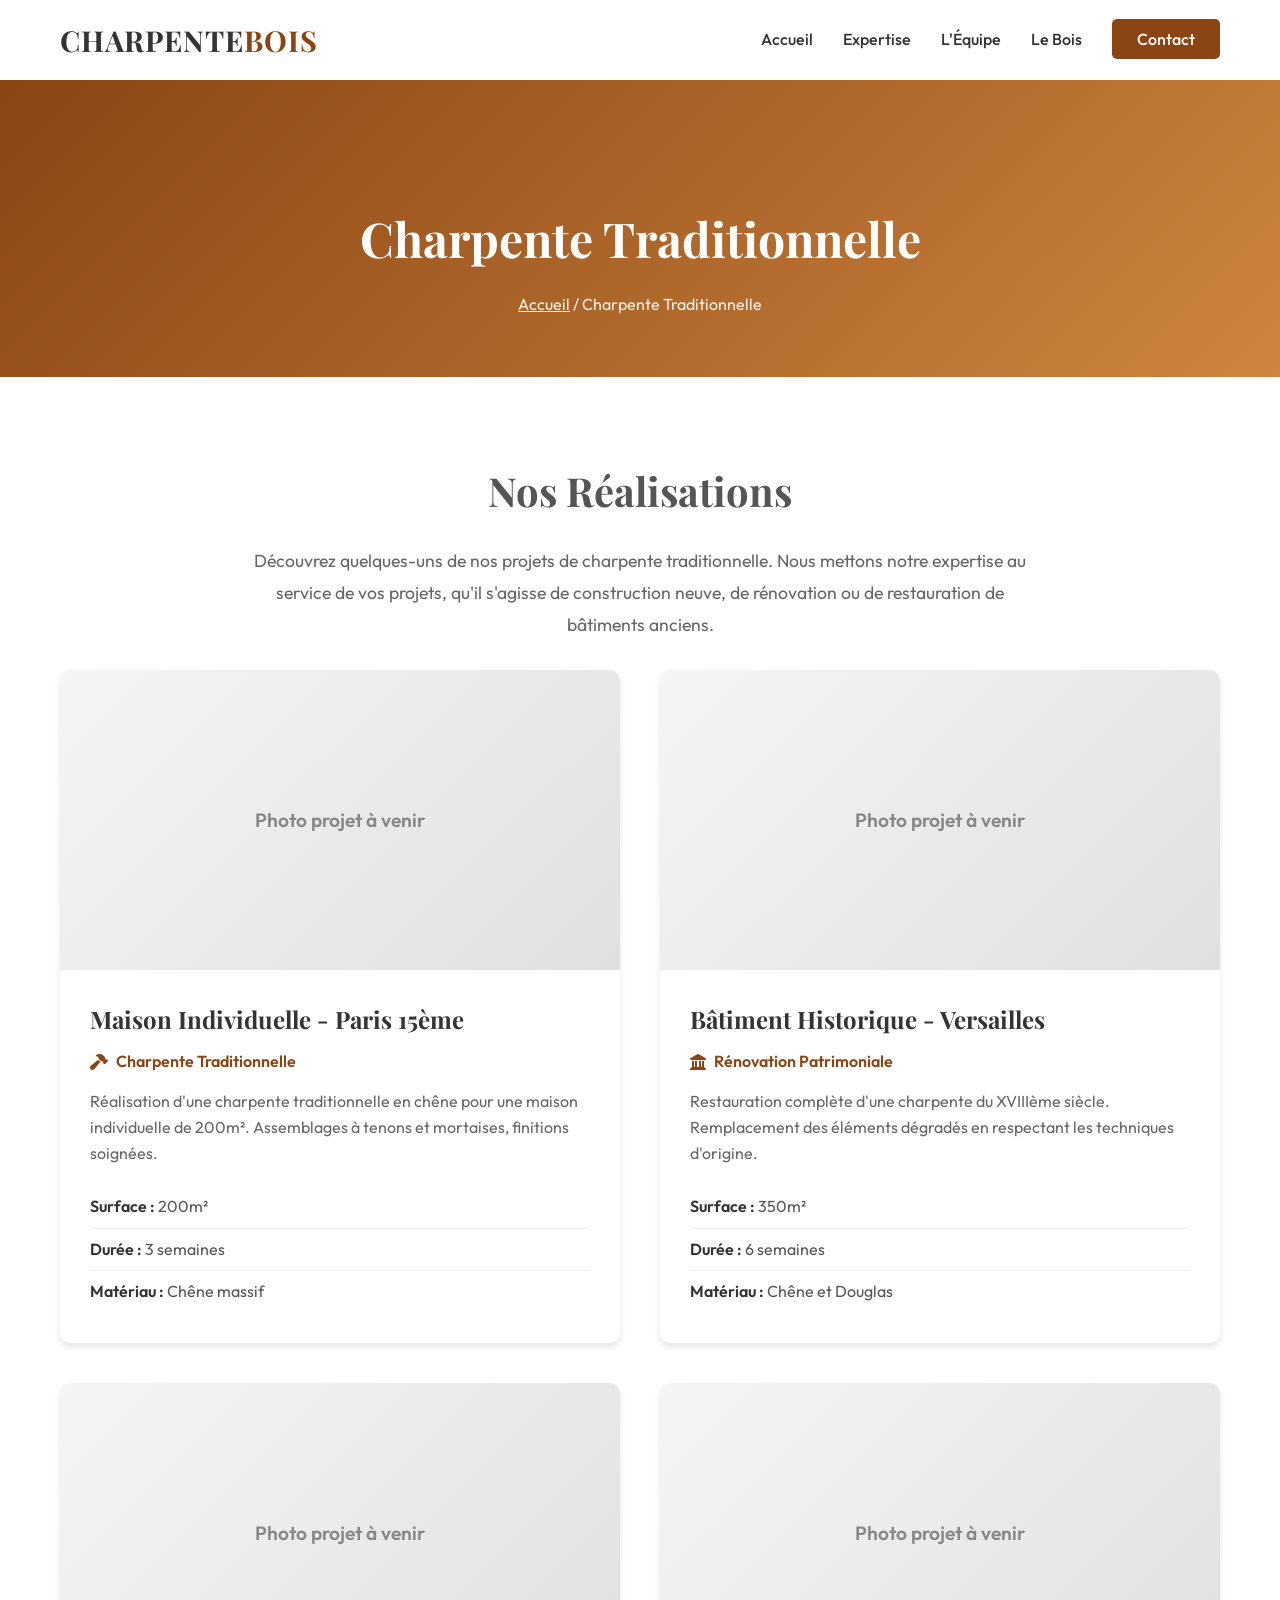
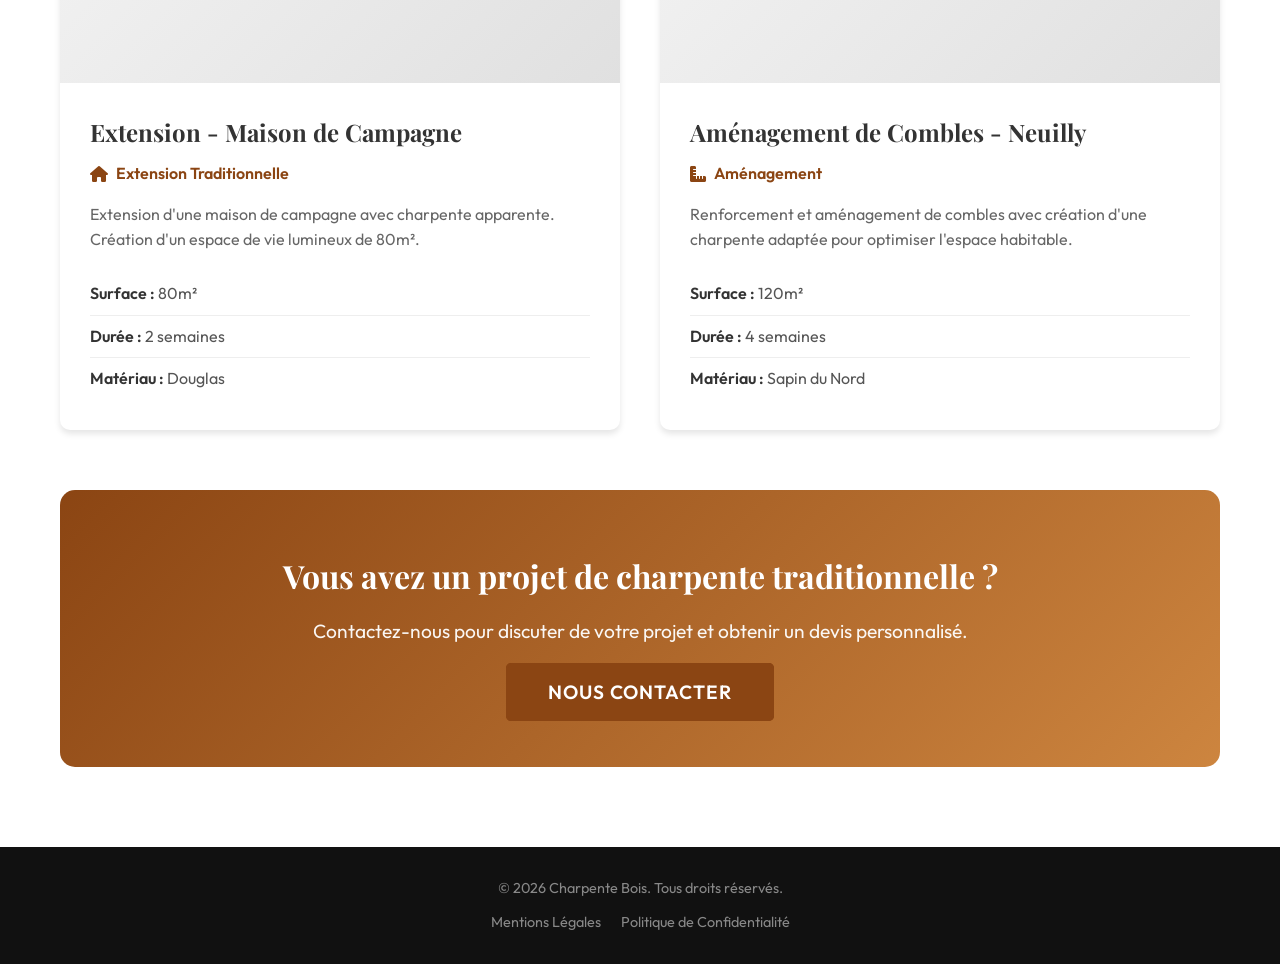
<file: charpente-traditionnelle.html>
<!DOCTYPE html>
<html lang="fr">

<head>
    <meta charset="UTF-8">
    <meta name="viewport" content="width=device-width, initial-scale=1.0">
    <title>Charpente Traditionnelle | Nos Réalisations</title>
    <meta name="description"
        content="Découvrez nos projets de charpente traditionnelle réalisés avec expertise et savoir-faire artisanal.">
    <link rel="stylesheet" href="styles.css">
    <link rel="preconnect" href="https://fonts.googleapis.com">
    <link rel="preconnect" href="https://fonts.gstatic.com" crossorigin>
    <link
        href="https://fonts.googleapis.com/css2?family=Outfit:wght@300;400;600;700&family=Playfair+Display:ital,wght@0,400;0,700;1,400&display=swap"
        rel="stylesheet">
    <link rel="stylesheet" href="https://cdnjs.cloudflare.com/ajax/libs/font-awesome/6.4.0/css/all.min.css">
</head>

<body>

    <!-- Navigation -->
    <nav class="navbar">
        <div class="container">
            <a href="index.html" class="logo">CHARPENTE<span class="accent">BOIS</span></a>
            <div class="menu-toggle" id="mobile-menu">
                <span class="bar"></span>
                <span class="bar"></span>
                <span class="bar"></span>
            </div>
            <ul class="nav-menu">
                <li><a href="index.html#home" class="nav-link">Accueil</a></li>
                <li><a href="index.html#expertise" class="nav-link">Expertise</a></li>
                <li><a href="index.html#team" class="nav-link">L'Équipe</a></li>
                <li><a href="index.html#wood-facts" class="nav-link">Le Bois</a></li>
                <li><a href="index.html#contact" class="nav-link btn-contact">Contact</a></li>
            </ul>
        </div>
    </nav>

    <!-- Page Header -->
    <header class="page-header">
        <div class="container">
            <h1 class="fade-in">Charpente Traditionnelle</h1>
            <p class="breadcrumb"><a href="index.html">Accueil</a> / Charpente Traditionnelle</p>
        </div>
    </header>

    <!-- Portfolio Section -->
    <section class="section portfolio-section">
        <div class="container">
            <div class="intro-text">
                <h2>Nos Réalisations</h2>
                <p>Découvrez quelques-uns de nos projets de charpente traditionnelle. Nous mettons notre expertise au
                    service de vos projets, qu'il s'agisse de construction neuve, de rénovation ou de restauration de
                    bâtiments anciens.</p>
            </div>

            <div class="portfolio-grid">
                <!-- Project 1 -->
                <div class="project-card">
                    <div class="project-image">
                        <div class="image-placeholder">Photo projet à venir</div>
                    </div>
                    <div class="project-info">
                        <h3>Maison Individuelle - Paris 15ème</h3>
                        <p class="project-type"><i class="fas fa-hammer"></i> Charpente Traditionnelle</p>
                        <p class="project-description">Réalisation d'une charpente traditionnelle en chêne pour une
                            maison individuelle de 200m². Assemblages à tenons et mortaises, finitions soignées.</p>
                        <ul class="project-details">
                            <li><strong>Surface :</strong> 200m²</li>
                            <li><strong>Durée :</strong> 3 semaines</li>
                            <li><strong>Matériau :</strong> Chêne massif</li>
                        </ul>
                    </div>
                </div>

                <!-- Project 2 -->
                <div class="project-card">
                    <div class="project-image">
                        <div class="image-placeholder">Photo projet à venir</div>
                    </div>
                    <div class="project-info">
                        <h3>Bâtiment Historique - Versailles</h3>
                        <p class="project-type"><i class="fas fa-landmark"></i> Rénovation Patrimoniale</p>
                        <p class="project-description">Restauration complète d'une charpente du XVIIIème siècle.
                            Remplacement des éléments dégradés en respectant les techniques d'origine.</p>
                        <ul class="project-details">
                            <li><strong>Surface :</strong> 350m²</li>
                            <li><strong>Durée :</strong> 6 semaines</li>
                            <li><strong>Matériau :</strong> Chêne et Douglas</li>
                        </ul>
                    </div>
                </div>

                <!-- Project 3 -->
                <div class="project-card">
                    <div class="project-image">
                        <div class="image-placeholder">Photo projet à venir</div>
                    </div>
                    <div class="project-info">
                        <h3>Extension - Maison de Campagne</h3>
                        <p class="project-type"><i class="fas fa-home"></i> Extension Traditionnelle</p>
                        <p class="project-description">Extension d'une maison de campagne avec charpente apparente.
                            Création d'un espace de vie lumineux de 80m².</p>
                        <ul class="project-details">
                            <li><strong>Surface :</strong> 80m²</li>
                            <li><strong>Durée :</strong> 2 semaines</li>
                            <li><strong>Matériau :</strong> Douglas</li>
                        </ul>
                    </div>
                </div>

                <!-- Project 4 -->
                <div class="project-card">
                    <div class="project-image">
                        <div class="image-placeholder">Photo projet à venir</div>
                    </div>
                    <div class="project-info">
                        <h3>Aménagement de Combles - Neuilly</h3>
                        <p class="project-type"><i class="fas fa-ruler-combined"></i> Aménagement</p>
                        <p class="project-description">Renforcement et aménagement de combles avec création d'une
                            charpente adaptée pour optimiser l'espace habitable.</p>
                        <ul class="project-details">
                            <li><strong>Surface :</strong> 120m²</li>
                            <li><strong>Durée :</strong> 4 semaines</li>
                            <li><strong>Matériau :</strong> Sapin du Nord</li>
                        </ul>
                    </div>
                </div>
            </div>

            <!-- Call to Action -->
            <div class="cta-section">
                <h3>Vous avez un projet de charpente traditionnelle ?</h3>
                <p>Contactez-nous pour discuter de votre projet et obtenir un devis personnalisé.</p>
                <a href="index.html#contact" class="cta-button">Nous Contacter</a>
            </div>
        </div>
    </section>

    <!-- Footer -->
    <footer>
        <div class="container">
            <p>&copy; 2026 Charpente Bois. Tous droits réservés.</p>
            <div class="footer-links">
                <a href="#">Mentions Légales</a>
                <a href="#">Politique de Confidentialité</a>
            </div>
        </div>
    </footer>

    <script src="script.js"></script>
</body>

</html>
</file>
<file: styles.css>
/* Modern Reset & Variables */
:root {
    --primary-color: #8B4513;
    /* SaddleBrown - rich wood tone */
    --secondary-color: #DEB887;
    /* Burlywood - lighter wood tone */
    --accent-color: #CD853F;
    /* Peru - warm accent */
    --text-color: #333333;
    --light-text: #f4f4f4;
    --bg-light: #f9f9f9;
    --bg-dark: #222222;

    --font-heading: 'Playfair Display', serif;
    --font-body: 'Outfit', sans-serif;

    --transition: all 0.3s ease;
    --shadow: 0 4px 6px rgba(0, 0, 0, 0.1);
}

* {
    margin: 0;
    padding: 0;
    box-sizing: border-box;
}

html {
    scroll-behavior: smooth;
}

body {
    font-family: var(--font-body);
    color: var(--text-color);
    line-height: 1.6;
    overflow-x: hidden;
}

/* Typography */
h1,
h2,
h3,
.logo {
    font-family: var(--font-heading);
    font-weight: 700;
}

a {
    text-decoration: none;
    color: inherit;
    transition: var(--transition);
}

ul {
    list-style: none;
}

/* Utility Classes */
.container {
    max-width: 1200px;
    margin: 0 auto;
    padding: 0 20px;
}

.section {
    padding: 80px 0;
}

.section-title {
    text-align: center;
    font-size: 2.5rem;
    margin-bottom: 3rem;
    position: relative;
    padding-bottom: 15px;
}

.section-title::after {
    content: '';
    position: absolute;
    bottom: 0;
    left: 50%;
    transform: translateX(-50%);
    width: 60px;
    height: 3px;
    background-color: var(--primary-color);
}

.section-subtitle {
    text-align: center;
    max-width: 700px;
    margin: -2rem auto 3rem;
    color: #666;
}

.bg-light {
    background-color: var(--bg-light);
}

.bg-dark {
    background-color: var(--bg-dark);
    color: var(--light-text);
}

.text-light {
    color: var(--light-text);
}

/* Navbar */
.navbar {
    background: rgba(255, 255, 255, 0.95);
    height: 80px;
    display: flex;
    justify-content: center;
    align-items: center;
    position: fixed;
    width: 100%;
    top: 0;
    z-index: 1000;
    box-shadow: var(--shadow);
    backdrop-filter: blur(5px);
}

.navbar .container {
    display: flex;
    justify-content: space-between;
    align-items: center;
    width: 100%;
}

.logo {
    font-size: 1.8rem;
    color: var(--text-color);
    letter-spacing: 1px;
}

.logo .accent {
    color: var(--primary-color);
}

.nav-menu {
    display: flex;
    align-items: center;
    gap: 30px;
}

.nav-link {
    font-weight: 500;
    font-size: 1rem;
    color: var(--text-color);
    position: relative;
}

.nav-link::after {
    content: '';
    position: absolute;
    width: 0;
    height: 2px;
    bottom: -5px;
    left: 0;
    background-color: var(--primary-color);
    transition: var(--transition);
}

.nav-link:hover::after {
    width: 100%;
}

.btn-contact {
    background-color: var(--primary-color);
    color: white;
    padding: 10px 25px;
    border-radius: 5px;
    transition: var(--transition);
}

.btn-contact:hover {
    background-color: var(--accent-color);
    color: white;
}

.btn-contact::after {
    display: none;
}

/* Mobile Menu */
.menu-toggle {
    display: none;
    cursor: pointer;
}

.bar {
    display: block;
    width: 25px;
    height: 3px;
    background-color: var(--text-color);
    margin: 5px auto;
    transition: var(--transition);
}

/* Hero Section */
.hero {
    height: 100vh;
    background: linear-gradient(rgba(0, 0, 0, 0.6), rgba(0, 0, 0, 0.6)), url('assets/hero_carpenter_bg.png'), #2c3e50;
    /* Added fallback color */
    background-size: cover;
    background-position: center;
    display: flex;
    flex-direction: column;
    justify-content: center;
    align-items: center;
    text-align: center;
    color: white;
    padding: 0 20px;
    margin-top: -80px;
    /* Offset for fixed navbar */
    padding-top: 80px;
}

.hero h1 {
    font-size: 3.5rem;
    font-weight: 700;
    margin-bottom: 20px;
    line-height: 1.2;
    text-shadow:
        3px 3px 6px rgba(0, 0, 0, 0.7),
        0 0 20px rgba(139, 69, 19, 0.5);
}

.hero p {
    font-size: 1.4rem;
    margin-bottom: 30px;
    font-weight: 300;
}

/* Hero Specialties Styling */
.hero-specialties {
    display: flex;
    align-items: center;
    justify-content: center;
    gap: 15px;
    flex-wrap: wrap;
    font-size: 1.6rem;
    font-weight: 400;
    margin-bottom: 15px;
}

.hero-specialties .specialty {
    color: var(--accent-color);
    font-weight: 600;
    text-transform: uppercase;
    letter-spacing: 2px;
    text-shadow: 2px 2px 4px rgba(0, 0, 0, 0.6);
}

.hero-specialties .separator {
    color: var(--light-text);
    font-size: 1.2rem;
    opacity: 0.7;
}

.hero-tagline {
    font-size: 1.2rem;
    font-style: italic;
    opacity: 0.9;
    font-weight: 300;
}

.cta-button {
    padding: 15px 40px;
    background-color: var(--primary-color);
    color: white;
    font-size: 1.2rem;
    font-weight: 600;
    border-radius: 5px;
    text-transform: uppercase;
    letter-spacing: 1px;
    transition: var(--transition);
    border: 2px solid var(--primary-color);
}

.cta-button:hover {
    background-color: transparent;
    border-color: white;
    color: white;
}

.scroll-down {
    position: absolute;
    bottom: 30px;
    font-size: 2rem;
    animation: bounce 2s infinite;
    cursor: pointer;
}

@keyframes bounce {

    0%,
    20%,
    50%,
    80%,
    100% {
        transform: translateY(0);
    }

    40% {
        transform: translateY(-10px);
    }

    60% {
        transform: translateY(-5px);
    }
}

/* Services / Expertise */
.services-grid {
    display: grid;
    grid-template-columns: repeat(auto-fit, minmax(300px, 1fr));
    gap: 30px;
}

.service-card {
    background: white;
    padding: 40px;
    border-radius: 10px;
    box-shadow: var(--shadow);
    text-align: center;
    transition: var(--transition);
    border-bottom: 4px solid transparent;
}

.service-card:hover {
    transform: translateY(-10px);
    border-bottom-color: var(--primary-color);
}

/* Portfolio Link Section */
.portfolio-link-section {
    text-align: center;
    margin-top: 50px;
    padding-top: 40px;
    border-top: 1px solid #e0e0e0;
}

.portfolio-btn {
    display: inline-flex;
    align-items: center;
    gap: 12px;
    padding: 18px 40px;
    background: linear-gradient(135deg, var(--primary-color), var(--accent-color));
    color: white;
    text-decoration: none;
    border-radius: 50px;
    font-size: 1.2rem;
    font-weight: 600;
    transition: var(--transition);
    box-shadow: 0 4px 15px rgba(139, 69, 19, 0.3);
}

.portfolio-btn:hover {
    transform: translateY(-3px);
    box-shadow: 0 8px 25px rgba(139, 69, 19, 0.4);
}

.portfolio-btn i:first-child {
    font-size: 1.3rem;
}

.portfolio-btn i:last-child {
    transition: transform 0.3s;
}

.portfolio-btn:hover i:last-child {
    transform: translateX(5px);
}

.service-card .icon {
    font-size: 3rem;
    color: var(--primary-color);
    margin-bottom: 20px;
}

.service-card h3 {
    font-size: 1.5rem;
    margin-bottom: 15px;
}

/* Team Component */
.team-grid {
    display: grid;
    grid-template-columns: repeat(auto-fit, minmax(250px, 1fr));
    gap: 30px;
}

.team-member {
    background: white;
    border-radius: 10px;
    overflow: hidden;
    box-shadow: var(--shadow);
    text-align: center;
    padding-bottom: 20px;
}

.member-img-placeholder {
    width: 100%;
    height: 250px;
    background-color: #ddd;
    display: flex;
    justify-content: center;
    align-items: center;
    color: #888;
    font-weight: bold;
    margin-bottom: 15px;
}

.team-member h3 {
    font-size: 1.2rem;
    margin-bottom: 5px;
}

.team-member .role {
    color: var(--primary-color);
    font-size: 0.9rem;
    font-weight: 600;
}

/* Wood Facts */
.facts-content {
    display: grid;
    grid-template-columns: repeat(auto-fit, minmax(300px, 1fr));
    gap: 30px;
    margin-top: 30px;
}

.fact {
    background: var(--bg-light);
    padding: 30px;
    border-radius: 8px;
    border-left: 4px solid var(--primary-color);
}

.fact h3 {
    display: flex;
    align-items: center;
    gap: 10px;
    margin-bottom: 15px;
    color: var(--text-color);
}

.fact i {
    color: var(--primary-color);
}

/* Contact Section */
.contact-wrapper {
    display: grid;
    grid-template-columns: 1fr 1fr;
    gap: 50px;
    margin-top: 40px;
}

.contact-info h3 {
    font-size: 1.8rem;
    margin-bottom: 20px;
    color: var(--secondary-color);
}

.contact-info p {
    margin-bottom: 15px;
    display: flex;
    align-items: center;
    gap: 15px;
    font-size: 1.1rem;
}

.contact-info i {
    color: var(--secondary-color);
}

.social-links {
    margin-top: 30px;
    display: flex;
    gap: 20px;
}

.social-links a {
    color: white;
    font-size: 1.5rem;
    transition: var(--transition);
}

.social-links a:hover {
    color: var(--secondary-color);
}

.contact-form {
    background: rgba(255, 255, 255, 0.05);
    padding: 30px;
    border-radius: 10px;
}

.form-group {
    margin-bottom: 20px;
}

.form-group input,
.form-group textarea {
    width: 100%;
    padding: 15px;
    background: rgba(255, 255, 255, 0.1);
    border: 1px solid rgba(255, 255, 255, 0.2);
    border-radius: 5px;
    color: white;
    font-family: var(--font-body);
}

.form-group input:focus,
.form-group textarea:focus {
    outline: none;
    border-color: var(--secondary-color);
}

.submit-btn {
    width: 100%;
    padding: 15px;
    background-color: var(--primary-color);
    color: white;
    border: none;
    border-radius: 5px;
    font-size: 1.1rem;
    cursor: pointer;
    transition: var(--transition);
}

.submit-btn:hover {
    background-color: var(--accent-color);
}

/* Footer */
footer {
    background-color: #111;
    color: #888;
    padding: 30px 0;
    text-align: center;
    font-size: 0.9rem;
}

.footer-links {
    margin-top: 10px;
    display: flex;
    justify-content: center;
    gap: 20px;
}

.footer-links a:hover {
    color: white;
}

/* Mobile Responsive */
@media (max-width: 768px) {
    .menu-toggle {
        display: block;
    }

    .nav-menu {
        position: fixed;
        left: -100%;
        top: 80px;
        gap: 0;
        flex-direction: column;
        background-color: white;
        width: 100%;
        text-align: center;
        transition: 0.3s;
        box-shadow: 0 4px 6px rgba(0, 0, 0, 0.1);
    }

    .nav-menu.active {
        left: 0;
    }

    .nav-item {
        margin: 16px 0;
    }

    .nav-link {
        display: block;
        padding: 15px 0;
    }

    .nav-link:hover::after {
        width: 0;
    }

    .menu-toggle.active .bar:nth-child(2) {
        opacity: 0;
    }

    .menu-toggle.active .bar:nth-child(1) {
        transform: translateY(8px) rotate(45deg);
    }

    .menu-toggle.active .bar:nth-child(3) {
        transform: translateY(-8px) rotate(-45deg);
    }

    .hero h1 {
        font-size: 2.5rem;
    }

    .contact-wrapper {
        grid-template-columns: 1fr;
    }
}

/* Animation Classes */
.fade-in {
    opacity: 0;
    animation: fadeIn 1s forwards;
}

.fade-in-delay {
    opacity: 0;
    animation: fadeIn 1s 0.5s forwards;
}

.fade-in-delay-2 {
    opacity: 0;
    animation: fadeIn 1s 1s forwards;
}

@keyframes fadeIn {
    to {
        opacity: 1;
    }
}

/* Service Link */
.service-link {
    display: inline-block;
    margin-top: 15px;
    color: var(--primary-color);
    font-weight: 600;
    transition: var(--transition);
}

.service-link:hover {
    color: var(--accent-color);
    transform: translateX(5px);
}

.service-link i {
    margin-left: 5px;
    font-size: 0.9rem;
}

/* Portfolio Page Styles */
.page-header {
    background: linear-gradient(135deg, var(--primary-color), var(--accent-color));
    padding: 120px 0 60px;
    margin-top: 80px;
    color: white;
    text-align: center;
}

.page-header h1 {
    font-size: 3rem;
    margin-bottom: 15px;
}

.breadcrumb {
    font-size: 1rem;
    opacity: 0.9;
}

.breadcrumb a {
    color: white;
    text-decoration: underline;
}

.breadcrumb a:hover {
    opacity: 0.8;
}

.intro-text {
    text-align: center;
    max-width: 800px;
    margin: 0 auto 50px;
}

.intro-text h2 {
    font-size: 2.5rem;
    margin-bottom: 20px;
}

.intro-text p {
    font-size: 1.1rem;
    color: #666;
    line-height: 1.8;
}

.portfolio-grid {
    display: grid;
    grid-template-columns: repeat(auto-fit, minmax(500px, 1fr));
    gap: 40px;
    margin-bottom: 60px;
}

.project-card {
    background: white;
    border-radius: 10px;
    overflow: hidden;
    box-shadow: var(--shadow);
    transition: var(--transition);
}

.project-card:hover {
    transform: translateY(-5px);
    box-shadow: 0 8px 16px rgba(0, 0, 0, 0.15);
}

.project-image {
    width: 100%;
    height: 300px;
    background: #ddd;
    overflow: hidden;
    display: flex;
    align-items: center;
    justify-content: center;
    color: #888;
    font-weight: bold;
    font-size: 1.2rem;
}

.project-image img {
    width: 100%;
    height: 100%;
    object-fit: cover;
    transition: var(--transition);
}

.image-placeholder {
    width: 100%;
    height: 100%;
    display: flex;
    align-items: center;
    justify-content: center;
    background: linear-gradient(135deg, #f5f5f5, #e0e0e0);
    color: #888;
    font-size: 1.2rem;
    font-weight: 600;
}


.project-card:hover .project-image img {
    transform: scale(1.05);
}

.project-info {
    padding: 30px;
}

.project-info h3 {
    font-size: 1.5rem;
    margin-bottom: 10px;
    color: var(--text-color);
}

.project-type {
    color: var(--primary-color);
    font-weight: 600;
    margin-bottom: 15px;
    display: flex;
    align-items: center;
    gap: 8px;
}

.project-description {
    color: #666;
    margin-bottom: 20px;
    line-height: 1.6;
}

.project-details {
    list-style: none;
    padding: 0;
}

.project-details li {
    padding: 8px 0;
    border-bottom: 1px solid #eee;
    color: #555;
}

.project-details li:last-child {
    border-bottom: none;
}

.project-details strong {
    color: var(--text-color);
    font-weight: 600;
}

.cta-section {
    background: linear-gradient(135deg, var(--primary-color), var(--accent-color));
    padding: 60px;
    border-radius: 15px;
    text-align: center;
    color: white;
}

.cta-section h3 {
    font-size: 2rem;
    margin-bottom: 15px;
}

.cta-section p {
    font-size: 1.2rem;
    margin-bottom: 30px;
    opacity: 0.95;
}

/* Responsive Portfolio */
@media (max-width: 768px) {
    .portfolio-grid {
        grid-template-columns: 1fr;
    }

    .page-header h1 {
        font-size: 2rem;
    }

    .cta-section {
        padding: 40px 20px;
    }
}

/* Animated Dancing Beam Character */
.dancing-beam-container {
    height: 400px;
    display: flex;
    flex-direction: column;
    justify-content: center;
    align-items: center;
    position: relative;
}

.beam-character {
    width: 120px;
    height: 250px;
    position: relative;
    animation: dance 2s infinite ease-in-out;
    transform-origin: bottom center;
}

.beam-body {
    width: 100%;
    height: 100%;
    background: linear-gradient(90deg, #8B4513, #A0522D, #8B4513);
    border-radius: 10px;
    position: relative;
    box-shadow: 5px 5px 15px rgba(0, 0, 0, 0.3);
    overflow: hidden;
}

/* Wood Grain Effect */
.grain {
    position: absolute;
    background: rgba(0, 0, 0, 0.1);
    border-radius: 50%;
}

.grain.g1 {
    width: 200%;
    height: 20px;
    top: 20%;
    left: -50%;
    transform: rotate(10deg);
}

.grain.g2 {
    width: 200%;
    height: 15px;
    bottom: 30%;
    left: -20%;
    transform: rotate(-5deg);
}

/* Face */
.face {
    position: absolute;
    top: 30%;
    left: 50%;
    transform: translateX(-50%);
    width: 80%;
    display: flex;
    flex-direction: column;
    align-items: center;
}

.eye {
    width: 25px;
    height: 25px;
    background: white;
    border-radius: 50%;
    position: absolute;
    top: 0;
    box-shadow: inset 1px 1px 3px rgba(0, 0, 0, 0.2);
}

.eye::after {
    content: '';
    position: absolute;
    width: 10px;
    height: 10px;
    background: black;
    border-radius: 50%;
    top: 50%;
    left: 50%;
    transform: translate(-30%, -30%);
}

.eye.left {
    left: 15px;
}

.eye.right {
    right: 15px;
}

.mouth {
    width: 40px;
    height: 20px;
    border-bottom: 5px solid white;
    border-radius: 0 0 20px 20px;
    margin-top: 40px;
    animation: mouth-move 1s infinite alternate;
}

.beam-text {
    margin-top: 20px;
    color: var(--light-text);
    font-size: 1.1rem;
    font-style: italic;
    opacity: 0.8;
}

/* Animations */
@keyframes dance {

    0%,
    100% {
        transform: rotate(-5deg) translateY(0);
    }

    50% {
        transform: rotate(5deg) translateY(-10px);
    }

    25% {
        transform: rotate(-10deg) translateY(-5px) scaleY(1.05);
    }

    75% {
        transform: rotate(10deg) translateY(-5px) scaleY(0.95);
    }
}

@keyframes mouth-move {
    0% {
        height: 20px;
        border-bottom-width: 5px;
    }

    100% {
        height: 25px;
        border-bottom-width: 8px;
    }
}

/* Modal Styles */
.modal {
    display: none;
    position: fixed;
    z-index: 10000;
    left: 0;
    top: 0;
    width: 100%;
    height: 100%;
    overflow: auto;
    background-color: rgba(0, 0, 0, 0.8);
    animation: fadeIn 0.3s;
}

.modal.show {
    display: flex;
    justify-content: center;
    align-items: center;
}

.modal-content {
    background: white;
    margin: auto;
    padding: 40px;
    border-radius: 15px;
    width: 90%;
    max-width: 500px;
    position: relative;
    z-index: 10001;
    animation: slideIn 0.5s;
    box-shadow: 0 15px 40px rgba(0, 0, 0, 0.3);
}

@keyframes slideIn {
    from {
        transform: translateY(-100px);
        opacity: 0;
    }

    to {
        transform: translateY(0);
        opacity: 1;
    }
}

.close-modal {
    color: #aaa;
    float: right;
    font-size: 32px;
    font-weight: bold;
    line-height: 20px;
    cursor: pointer;
    transition: var(--transition);
}

.close-modal:hover,
.close-modal:focus {
    color: var(--primary-color);
}

.modal-title {
    font-size: 2.5rem;
    text-align: center;
    margin-bottom: 30px;
    color: var(--primary-color);
    font-family: var(--font-heading);
}

.modal-form .form-group {
    margin-bottom: 20px;
}

.modal-form label {
    display: block;
    margin-bottom: 8px;
    color: var(--text-color);
    font-weight: 600;
}

.modal-form input,
.modal-form textarea {
    width: 100%;
    padding: 12px;
    border: 2px solid #ddd;
    border-radius: 5px;
    font-family: var(--font-body);
    font-size: 1rem;
    transition: var(--transition);
}

.modal-form input:focus,
.modal-form textarea:focus {
    outline: none;
    border-color: var(--primary-color);
}

.modal-form .submit-btn {
    width: 100%;
    padding: 15px;
    background-color: var(--primary-color);
    color: white;
    border: none;
    border-radius: 5px;
    font-size: 1.1rem;
    cursor: pointer;
    transition: var(--transition);
    font-weight: 600;
}

.modal-form .submit-btn:hover {
    background-color: var(--accent-color);
}

/* Fireworks Animation */
.fireworks-container {
    position: fixed;
    top: 0;
    left: 0;
    width: 100%;
    height: 100%;
    pointer-events: none;
    z-index: 10000;
}

.firework {
    position: absolute;
    width: 5px;
    height: 5px;
    border-radius: 50%;
    animation: explode 1s ease-out forwards;
}

@keyframes explode {
    0% {
        opacity: 1;
        transform: translate(0, 0) scale(1);
    }

    100% {
        opacity: 0;
        transform: translate(var(--x), var(--y)) scale(0);
    }
}

/* Beam hover effect */
.beam-character:hover {
    transform: scale(1.05);
}

/* Location & Service Area Section */
.location-grid {
    display: grid;
    grid-template-columns: 1fr 1fr;
    gap: 50px;
    align-items: start;
}

.map-container {
    position: relative;
}

.map-container iframe {
    box-shadow: 0 10px 30px rgba(0, 0, 0, 0.1);
}

.address-card {
    position: absolute;
    bottom: 20px;
    left: 20px;
    background: white;
    padding: 20px 25px;
    border-radius: 10px;
    box-shadow: 0 5px 20px rgba(0, 0, 0, 0.2);
    display: flex;
    align-items: center;
    gap: 15px;
}

.address-card i {
    font-size: 2rem;
    color: var(--primary-color);
}

.address-card h4 {
    margin: 0 0 5px 0;
    color: var(--text-color);
    font-size: 1.1rem;
}

.address-card p {
    margin: 0;
    color: #666;
    line-height: 1.5;
}

.service-area-content {
    padding: 20px;
}

.service-area-icon {
    width: 80px;
    height: 80px;
    background: linear-gradient(135deg, var(--primary-color), var(--accent-color));
    border-radius: 50%;
    display: flex;
    align-items: center;
    justify-content: center;
    margin-bottom: 30px;
}

.service-area-icon i {
    font-size: 2.5rem;
    color: white;
}

.service-area-content h3 {
    font-size: 2rem;
    color: var(--text-color);
    margin-bottom: 20px;
    font-family: var(--font-heading);
}

.intro-text {
    font-size: 1.2rem;
    color: #555;
    margin-bottom: 30px;
    line-height: 1.7;
}

.intro-text strong {
    color: var(--primary-color);
}

.coverage-details h4 {
    display: flex;
    align-items: center;
    gap: 10px;
    font-size: 1.3rem;
    color: var(--text-color);
    margin-bottom: 15px;
}

.coverage-details h4 i {
    color: var(--accent-color);
}

.coverage-details>p {
    color: #666;
    margin-bottom: 15px;
}

.coverage-list {
    list-style: none;
    padding: 0;
    margin-bottom: 30px;
}

.coverage-list li {
    padding: 10px 0;
    font-size: 1.1rem;
    color: #555;
    display: flex;
    align-items: center;
    gap: 12px;
}

.coverage-list i {
    color: var(--primary-color);
    font-size: 1rem;
}

.commitment-box {
    background: linear-gradient(135deg, #f8f9fa, #e9ecef);
    padding: 20px;
    border-radius: 10px;
    border-left: 4px solid var(--primary-color);
    display: flex;
    align-items: center;
    gap: 15px;
}

.commitment-box i {
    font-size: 2rem;
    color: var(--primary-color);
}

.commitment-box p {
    margin: 0;
    font-size: 1rem;
    color: #555;
}

/* Responsive Location Section */
@media (max-width: 968px) {
    .location-grid {
        grid-template-columns: 1fr;
        gap: 40px;
    }

    .address-card {
        position: static;
        margin-top: 20px;
    }
}
</file>
